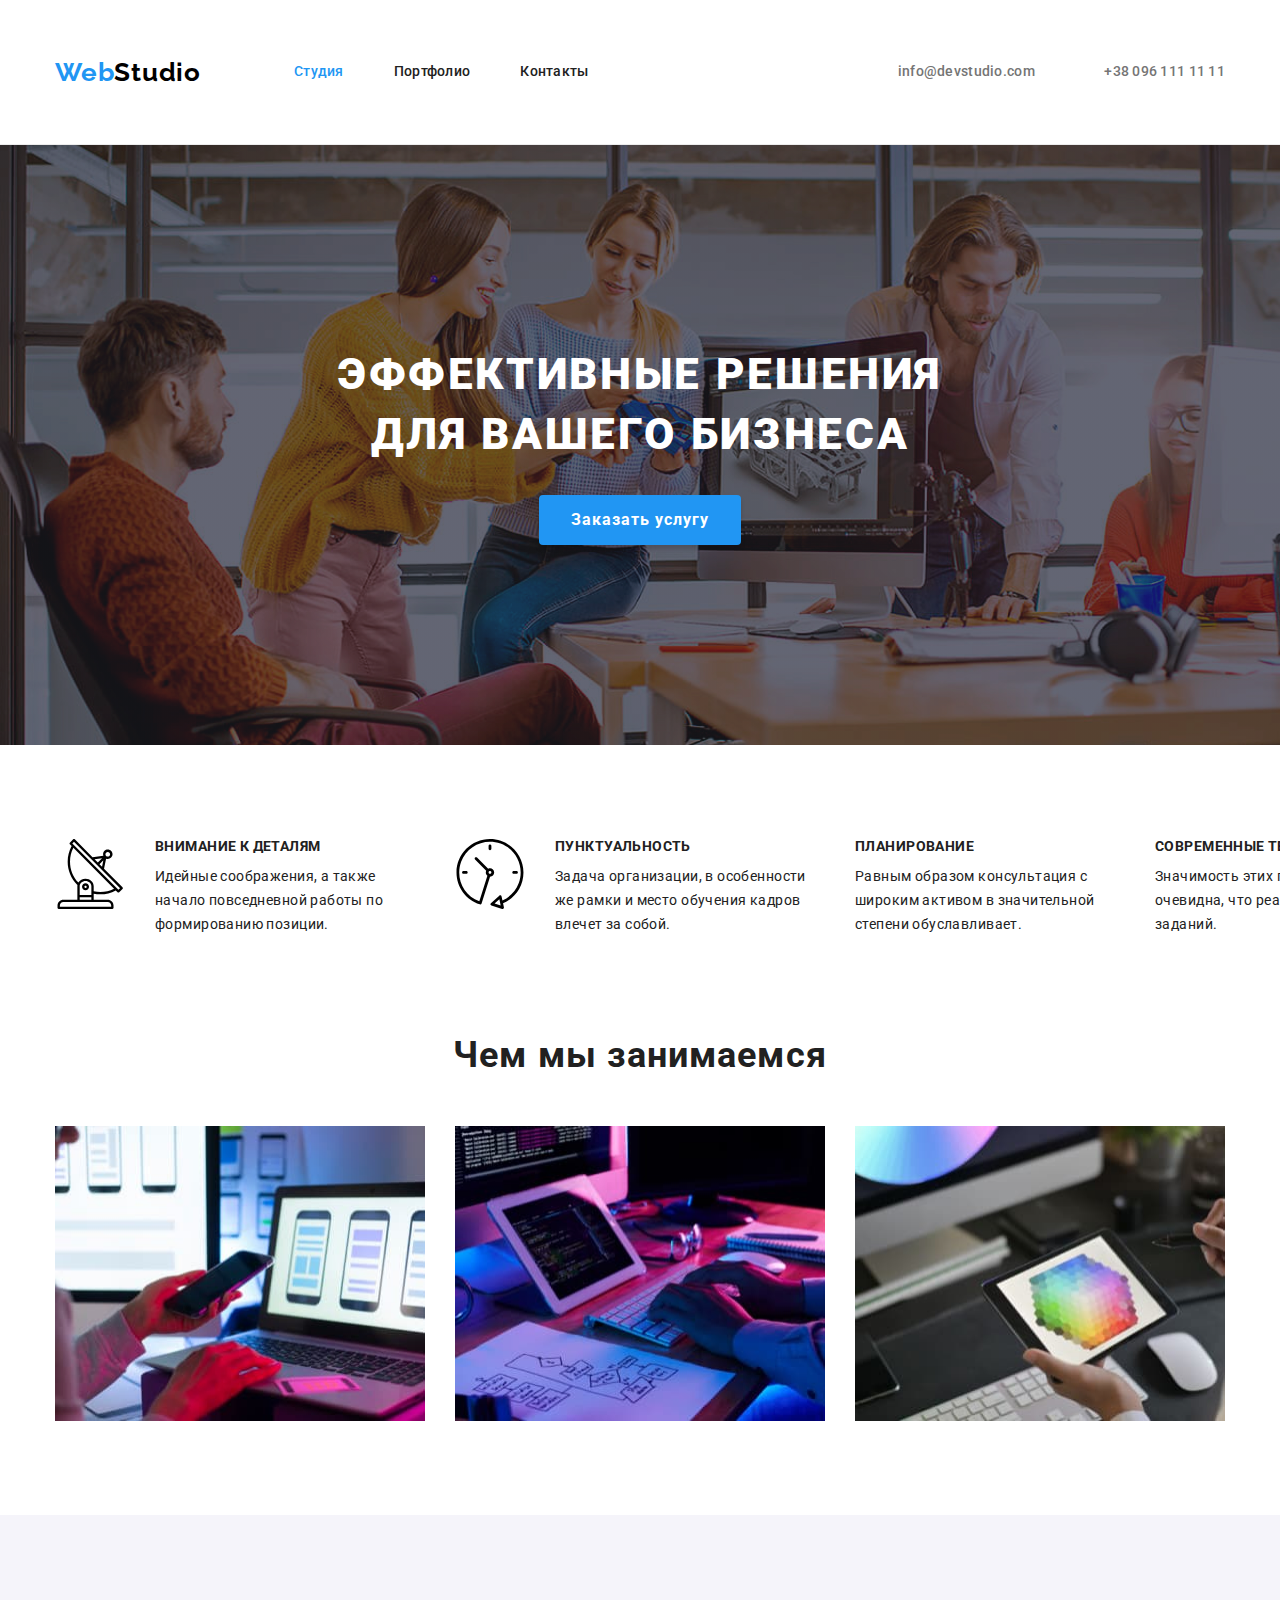
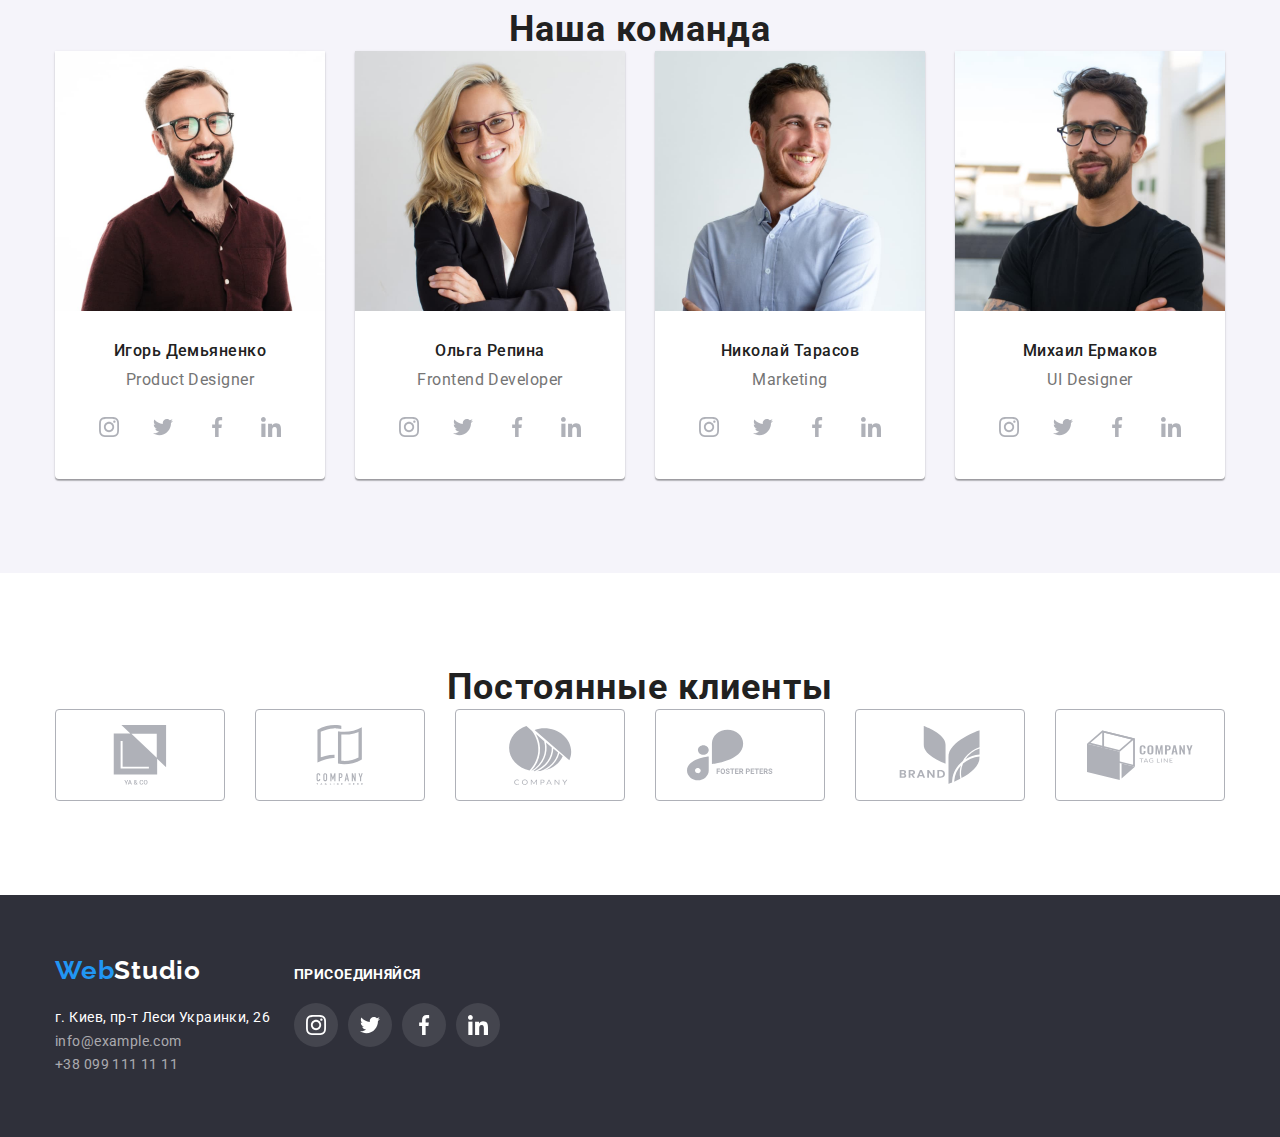
<file: index.html>
<!DOCTYPE html>
<html lang="ru">
<head>
    <meta charset="UTF-8">
    <meta http-equiv="X-UA-Compatible" content="IE=edge">
    <meta name="viewport" content="width=device-width, initial-scale=1.0">
    <title>WebStudio</title>
    <link rel="preconnect" href="https://fonts.googleapis.com">
    <link rel="preconnect" href="https://fonts.gstatic.com" crossorigin>
    <link
        href="https://fonts.googleapis.com/css2?family=Raleway:wght@700&family=Roboto:wght@400;500;700;900&display=swap"
        rel="stylesheet">
    <link rel="stylesheet" href="https://cdn.jsdelivr.net/npm/modern-normalize@1.1.0/modern-normalize.min.css">

    <link rel="stylesheet" href="./css/styles.css">
</head>
<body>
    <!--Header-->
    <header class="page-heder">
        <div class="container  page-header-container">
            <nav class="page-nav">
             <a class="link logo" href="" lang="en">Web<span class="logo-color">Studio</span></a>
                <ul class="menu list">
                <li class="item-menu">
                    <a class="current menu-link link" href="./index.html">Студия</a>
                </li>
                <li class="item-menu">
                    <a class="menu-link link" href="./portfolio.html">Портфолио</a>
                </li>
                <li class="item-menu">
                    <a class="menu-link link" href="">Контакты</a>
                </li>
                </ul>
            </nav>
                <ul class="menu-list list"> 
               <li class="contact-list">
                <a class="contact-header link" href="mailto:info@devstudio.com">info@devstudio.com</a>
                <svg class="envelope-hover" width="16" height="12">
                    <use class="contact-header" href="./images/sprite.svg#icon-envelope-hover"></use>
                </svg>
                </li>
               <li class="contact-list">
                <a class="contact-header link" href="tel:380961111111">+38 096 111 11 11</a>
                </li>
               </ul>
        </div>
    </header>
    <main>
        <!--HERO-->
            <section class="hero">
                <div class="container">
                    <h1 class="article-title">Эффективные решения для вашего бизнеса</h1>
                <button type="submit" class="modal-btn">Заказать услугу</button>
                </div>
            </section>
        <!--MUNU SITE-->
        <section class="reward section">
     <h2 hidden>Наши преимущества</h2>
                        <div class="container">
                            <ul class="operational-benefits list">
                                <li class="description">
                                    <div class="business-icon">
                                        <svg width="70" height="70">
                                            <use href="./images/sprite.svg#icon-Group"></use>
                                        </svg>
                                    </div>
                                </li>
                        <li class="menu-item">
                            <h3 class="heading">Внимание к деталям</h3>
                            <p class="content">Идейные соображения, а также начало повседневной работы по формированию позиции.</p>
                        </li>
                        <li class="description">
                            <div class="business-icon">
                                <svg width="70" height="70">
                                    <use href="./images/sprite.svg#icon-clock"></use>
                                </svg>
                            </div>
                        </li>
                        <li class="menu-item">
                            <h3 class="heading">Пунктуальность</h3>
                            <p class="content">Задача организации, в особенности же рамки и место обучения кадров влечет за
                                собой.</p>
                        </li>
                        <li class="menu-item">
                            <h3 class="heading">Планирование</h3>
                            <p class="content">Равным образом консультация с широким активом в значительной степени
                                обуславливает.</p>
                        </li>
                        <li class="menu-item">
                            <h3 class="heading">Современные технологии</h3>
                            <p class="content">Значимость этих проблем настолько очевидна, что реализация плановых заданий.</p>
                        </li>
                    </ul>
            </div>
        </section>
        <!--What we do-->
            <section class="development section">
                <div class="container">
                <h1 hidden>Чем мы занимаемся</h1>
                <h2 class="short-title">Чем мы занимаемся</h2>
                <ul class="development-content list">
                    <li class="menu-item">
                        <img src="./images/work/col_.jpg" alt="человек набирает текст на пк" width="370" height="295">
                    </li>
                    <li class="menu-item">
                        <img src="./images/work/mob_.jpg" alt="человек  набирает номер на телефоне" width="370" height="295">
                    </li>
                    <li class="menu-item">
                        <img src="./images/work/testo_.jpg" alt="человек выбирает оттенок цвета" width="370" height="295">
                        
                    </li>
                </ul>
            </div>
            </section>
        <!--========== TEAM ==========-->
            <section class="team section">
                <div class="container">
                <h2 class="title-team">Наша команда</h2>
                <ul class="team-item list">
                    <li class="team-list">
                        <img src="./images/team/игорь_демьяненко.jpg" alt="человек улыбается" width="270" height="260">
                        <div class="team-content">
                            <h3 class="job-position">Игорь Демьяненко</h3>
                            <p class="job-title" lang="en">Product Designer</p>
                            <ul class="social-list list">
                                <li class="social-list-team">
                                    <a href="" class="social-list-link">
                                        <svg width="20" height="20"class="social-list-icon">
                                            <use href="./images/sprite.svg#icon-instagram"></use>
                                        </svg>
                                    </a>
                                </li>
                                <li class="social-list-team">
                                    <a href="" class="social-list-link">
                                        <svg width="20" height="20" class="social-list-icon">
                                            <use href="./images/sprite.svg#icon-twitter"></use>
                                        </svg>
                                    </a>
                                </li>
                                <li class="social-list-team">
                                    <a href="" class="social-list-link">
                                        <svg width="20" height="20" class="social-list-icon">
                                            <use href="./images/sprite.svg#icon-facebook"></use>
                                        </svg>
                                    </a>
                                </li>
                                <li class="social-list-team">
                                    <a href="" class="social-list-link">
                                        <svg width="20" height="20" class="social-list-icon">
                                            <use href="./images/sprite.svg#icon-linkedin"></use>
                                        </svg>
                                    </a>
                                </li>
                            </ul>
                        </div> 
                    </li>
                    <li class="team-list">
                        <img src="./images/team/ольга_репина.jpg" alt="человек улыбается" width="270" height="260">
                        <div class="team-content">
                            <h3 class="job-position">Ольга Репина</h3>
                            <p class="job-title" lang="en">Frontend Developer</p>
                            <ul class="social-list list">
                                <li class="social-list-team">
                                    <a href="" class="social-list-link">
                                        <svg width="20" height="20" class="social-list-icon">
                                            <use href="./images/sprite.svg#icon-instagram"></use>
                                        </svg>
                                    </a>
                                </li>
                                <li class="social-list-team">
                                    <a href="" class="social-list-link">
                                        <svg width="20" height="20" class="social-list-icon">
                                            <use href="./images/sprite.svg#icon-twitter"></use>
                                        </svg>
                                    </a>
                                </li>
                                <li class="social-list-team">
                                    <a href="" class="social-list-link">
                                        <svg width="20" height="20" class="social-list-icon">
                                            <use href="./images/sprite.svg#icon-facebook"></use>
                                        </svg>
                                    </a>
                                </li>
                                <li class="social-list-team">
                                    <a href="" class="social-list-link">
                                        <svg width="20" height="20" class="social-list-icon">
                                            <use href="./images/sprite.svg#icon-linkedin"></use>
                                        </svg>
                                    </a>
                                </li>
                            </ul>
                        </div>
                        </li>
                    <li class="team-list">
                        <img src="./images/team/николай_тарасов.jpg" alt="человек улыбается" width="270" height="260">
                        <div class="team-content">
                        <h3 class="job-position">Николай Тарасов</h3>
                        <p class="job-title" lang="en">Marketing</p>
                        <ul class="social-list list">
                            <li class="social-list-team">
                                <a href="" class="social-list-link">
                                    <svg width="20" height="20" class="social-list-icon">
                                        <use href="./images/sprite.svg#icon-instagram"></use>
                                    </svg>
                                </a>
                            </li>
                            <li class="social-list-team">
                                <a href="" class="social-list-link">
                                    <svg width="20" height="20" class="social-list-icon">
                                        <use href="./images/sprite.svg#icon-twitter"></use>
                                    </svg>
                                </a>
                            </li>
                            <li class="social-list-team">
                                <a href="" class="social-list-link">
                                    <svg width="20" height="20" class="social-list-icon">
                                        <use href="./images/sprite.svg#icon-facebook"></use>
                                    </svg>
                                </a>
                            </li>
                            <li class="social-list-team">
                                <a href="" class="social-list-link">
                                    <svg width="20" height="20" class="social-list-icon">
                                        <use href="./images/sprite.svg#icon-linkedin"></use>
                                    </svg>
                                </a>
                            </li>
                        </ul>
                        </div>
                    </li>
                    <li class="team-list">
                        <img src="./images/team/михаил_ермаков.jpg" alt="человек улыбается" width="270" height="260">
                        <div class="team-content">
                        <h3 class="job-position">Михаил Ермаков</h3>
                        <p class="job-title" lang="en">UI Designer</p>
                        <ul class="social-list list">
                            <li class="social-list-team">
                                <a href="" class="social-list-link">
                                    <svg width="20" height="20" class="social-list-icon">
                                        <use href="./images/sprite.svg#icon-instagram"></use>
                                    </svg>
                                </a>
                            </li>
                            <li class="social-list-team">
                                <a href="" class="social-list-link">
                                    <svg width="20" height="20" class="social-list-icon">
                                        <use href="./images/sprite.svg#icon-twitter"></use>
                                    </svg>
                                </a>
                            </li>
                            <li class="social-list-team">
                                <a href="" class="social-list-link">
                                    <svg width="20" height="20" class="social-list-icon">
                                        <use href="./images/sprite.svg#icon-facebook"></use>
                                    </svg>
                                </a>
                            </li>
                            <li class="social-list-team">
                                <a href="" class="social-list-link">
                                    <svg width="20" height="20" class="social-list-icon">
                                        <use href="./images/sprite.svg#icon-linkedin"></use>
                                    </svg>
                                </a>
                            </li>
                        </ul>
                        </div>
                    </li>
                </ul>
                </div>
            </section>
            <!--regular clients-->
            <section class="section clients">
                <div class="container">
                    <h2 class="title-team"> Постоянные клиенты </h2> 
                    <ul class="client-list list">
                        <li class="client-list-item">
                            <a class="clients-list-link" href rel="noopener noreferrer nofollow" target="_blank" aria-label="client-1">
                                <svg width="106" height="60" class="client icon">
                                <use href="./images/sprite.svg#icon-yasco"></use>
                                </svg>
                            </a>
                        </li>
                        <li class="client-list-item">
                            <a class="clients-list-link" href rel="noopener noreferrer nofollow" target="_blank" aria-label="client-2">
                                <svg width="106" height="60" class="client icon">
                                <use href="./images/sprite.svg#icon-taglin"></use>
                                </svg>
                            </a>
                        </li>
                        <li class="client-list-item">
                            <a class="clients-list-link" href rel="noopener noreferrer nofollow" target="_blank" aria-label="client-3">
                                <svg width="106" height="60" class="client icon">
                                <use href="./images/sprite.svg#icon-company"></use>
                                </svg>
                            </a>
                        </li>
                        <li class="client-list-item">
                            <a class="clients-list-link" href rel="noopener noreferrer nofollow" target="_blank" aria-label="client-4">
                                <svg width="106" height="60" class="client icon">
                                <use href="./images/sprite.svg#icon-fospeters"></use>
                                </svg>
                            </a>
                        </li>
                        <li class="client-list-item">
                            <a class="clients-list-link" href rel="noopener noreferrer nofollow" target="_blank" aria-label="client-5">
                                <svg width="106" height="60" class="client icon">
                                <use href ="./images/sprite.svg#icon-brand"></use>
                                </svg>
                            </a>
                        </li>
                        <li class="client-list-item">
                            <a class="clients-list-link" href rel="noopener noreferrer nofollow" target="_blank" aria-label="client-6">
                                <svg width="106" height="60" class="client icon">
                                <use href="./images/sprite.svg#icon-companytag"></use>
                                </svg>
                            </a>
                        </li>
                    </ul>
                </div>
            </section>
    </main>
    <!-- ============== FOOTER ============== -->
        <footer class="page-footer">
            <div class="footer-container container">
                <div class="footer-deteil">
            <a class="link logo logo-footer" href="./index.html" lang="en">Web<span class="logo-color-w">Studio</span></a>
            <address class="address-components">
            <ul class="list">
            <li>
            <a class="link adress-footer" href="https://goo.gl/maps/pCUZM3j9BdXvzVT58" target="_blank"
                referrerpolicy="">г.
                Киев, пр-т Леси Украинки, 26</a>
            </li>
            <li class=""> <a class="contact-footer link" href="mailto:info@example.com">info@example.com</a></li>
            <li class=""> <a class="contact-footer link" href="tel:+380991111111">+38 099 111 11 11</a></li>
            </ul>
            </address>
                </div>
                <div class="footer-deteil">
                    <p class="paragraf">Присоединяйся</p>
                    <ul class="social-list list social-list-footer">
                        <li class="social-list-item">
                            <a class="social-link-footer" href="#">
                                <svg class="link-footer" widht="20px" height="20px">
                                    <use href="./images/sprite.svg#icon-instagram"> </use>
                                </svg>
                            </a>
                        </li>
                        <li class="social-list-item">
                            <a class="social-link-footer" href="#">
                                <svg class="link-footer" widht="20px" height="20px">
                                    <use href="./images/sprite.svg#icon-twitter"> </use>
                                </svg>
                            </a>
                        </li>
                        <li class="social-list-item">
                            <a class="social-link-footer" href="#">
                                <svg class="link-footer" widht="20px" height="20px">
                                    <use href="./images/sprite.svg#icon-facebook"> </use>
                                </svg>
                            </a>
                        </li>
                        <li class="social-list-item">
                            <a class="social-link-footer" href="#">
                                <svg class="link-footer" widht="20px" height="20px">
                                    <use href="./images/sprite.svg#icon-linkedin"> </use>
                                </svg>
                            </a>
                        </li>
                    </ul>

                </div>
            </div>
        </footer>
</html>
</file>
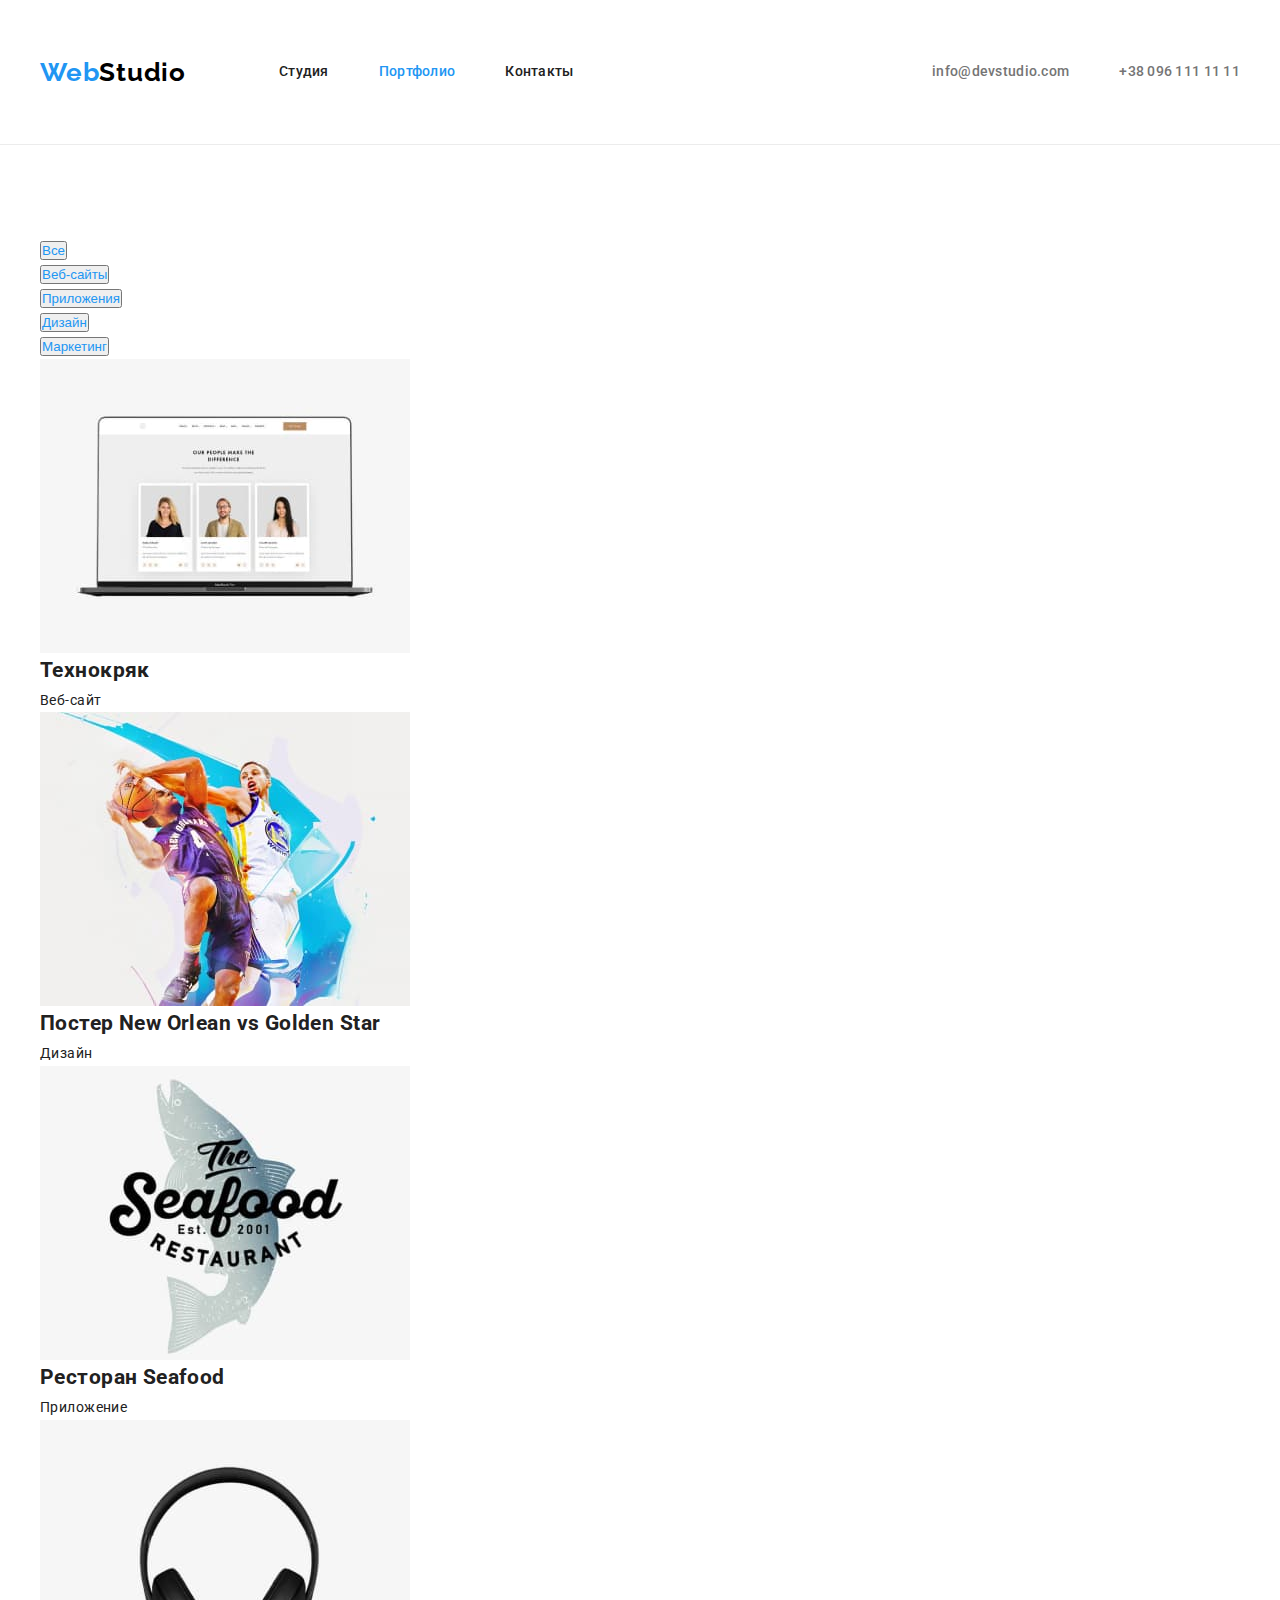
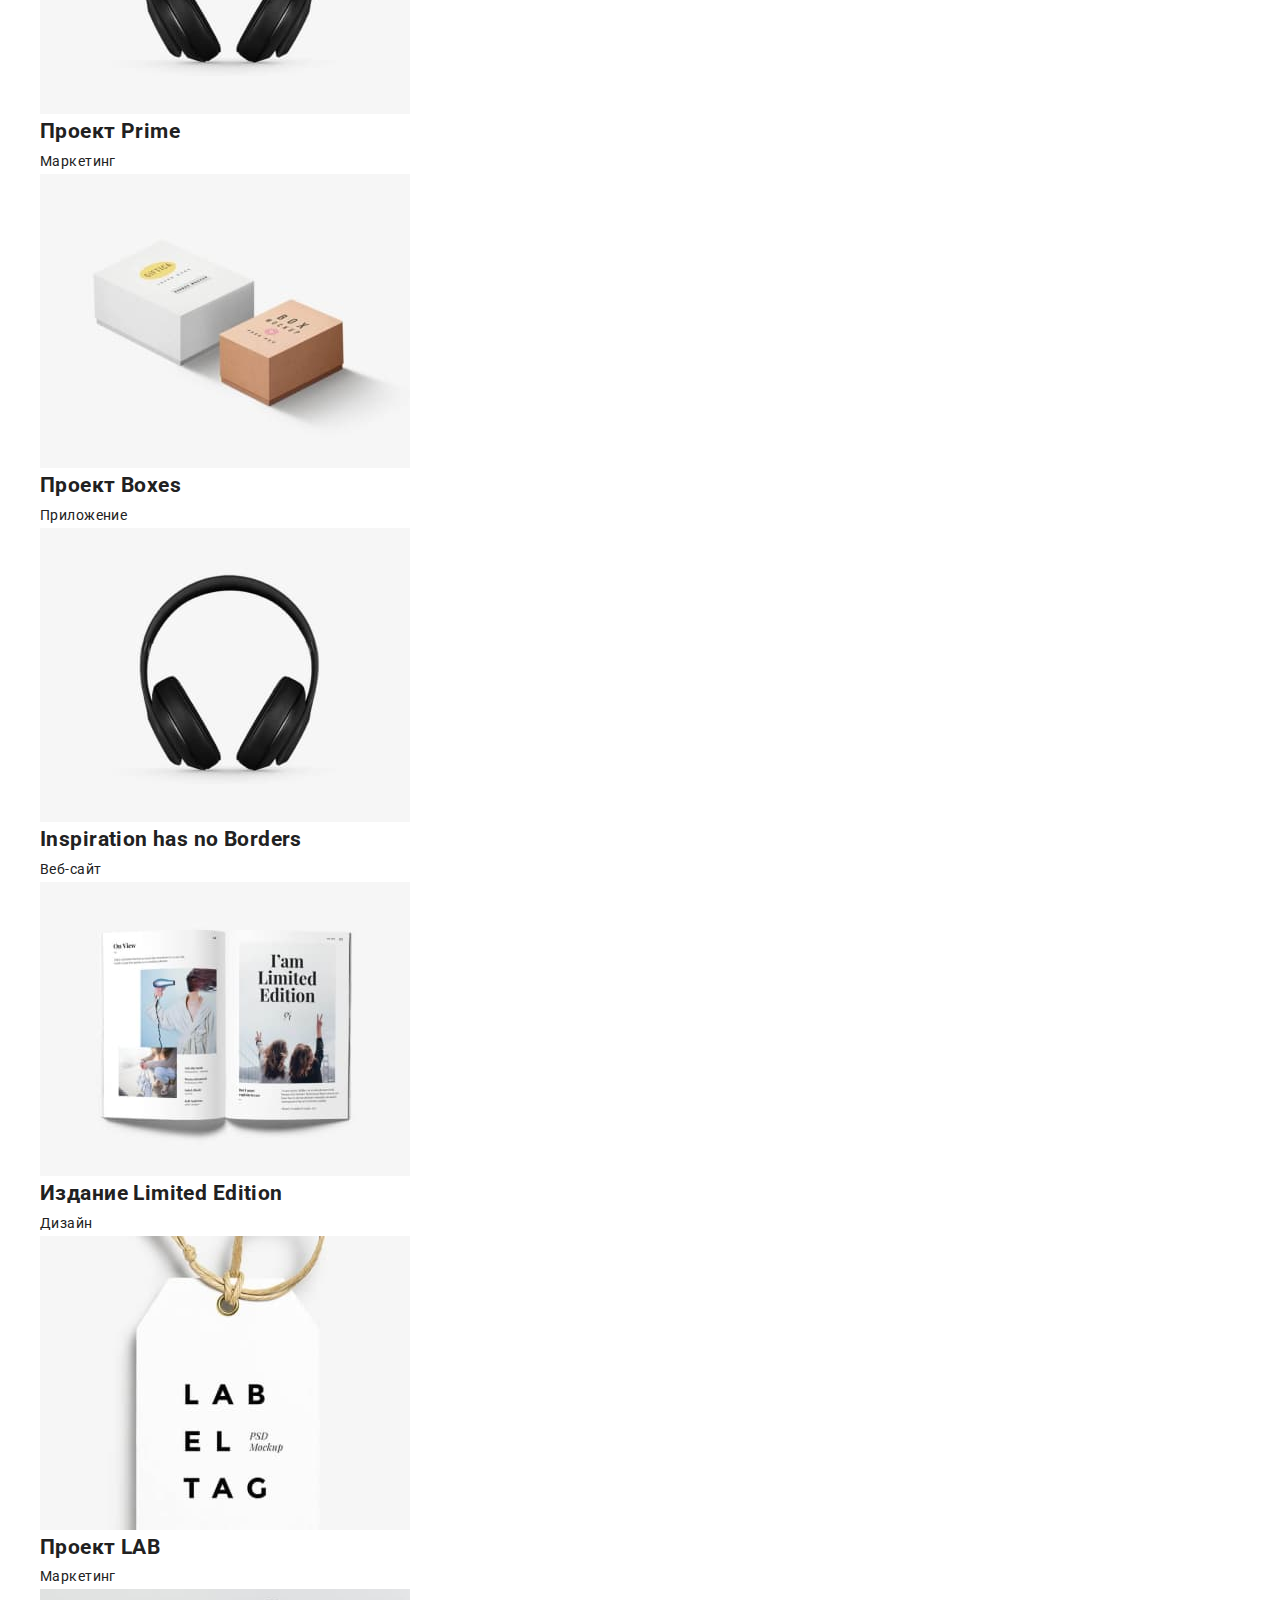
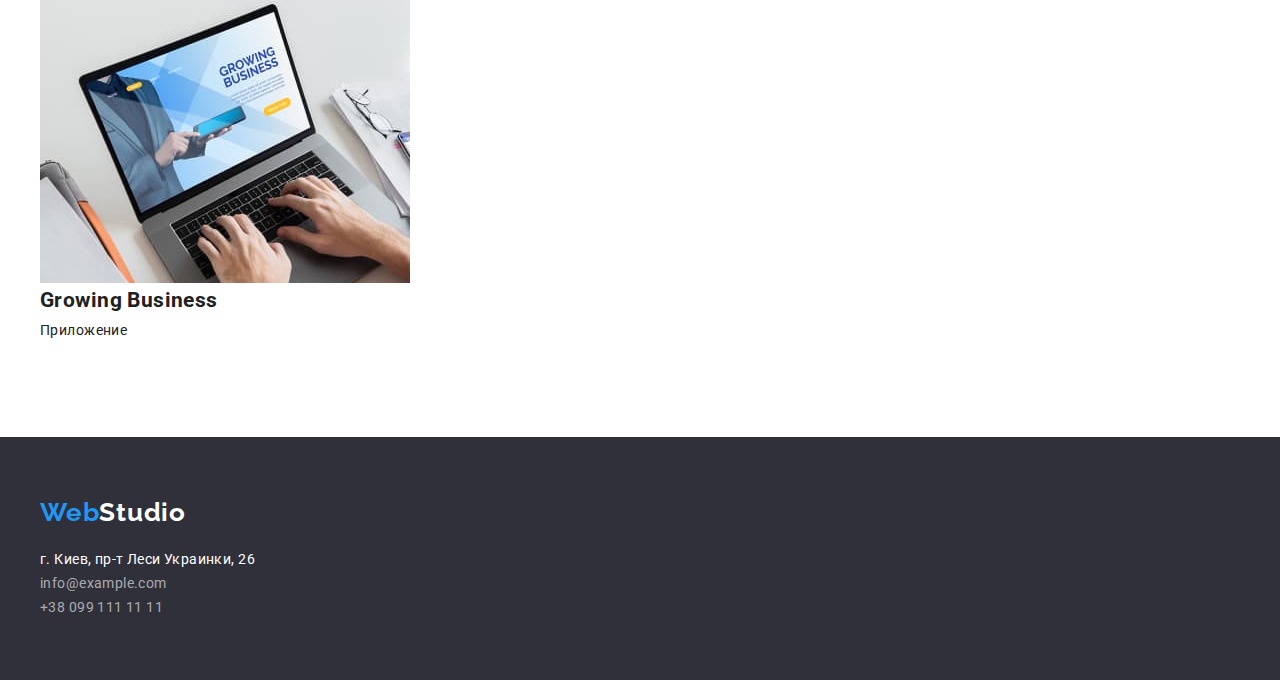
<file: portfolio.html>
<!DOCTYPE html>
<html lang="ru">

<head>
    <meta charset="UTF-8">
    <meta http-equiv="X-UA-Compatible" content="IE=edge">
    <meta name="viewport" content="width=device-width, initial-scale=1.0">
    <title>WebStudio</title>
    <link rel="preconnect" href="https://fonts.googleapis.com">
    <link rel="preconnect" href="https://fonts.gstatic.com" crossorigin>
    <link
        href="https://fonts.googleapis.com/css2?family=Raleway:wght@700&family=Roboto:wght@400;500;700;900&display=swap"
        rel="stylesheet">
    <link rel="stylesheet" href="./css/styles.css">
</head>

<body>
    <!--Header-->
    <header class="page-heder">
        <div class="container page-header-container">
            <nav class="page-nav">
            <a class="link logo" href="" lang="en">Web<span class="logo-color">Studio</span></a>
            <ul class="menu list">
                <li class="item-menu">
                    <a class="menu-link link" href="./index.html">Студия</a>
                </li>
                <li class="item-menu">
                    <a class="menu-link link current" href="./portfolio.html">Портфолио</a>
                </li>
                <li class="item-menu">
                    <a class="menu-link link" href="">Контакты</a>
                </li>
            </ul>
        </nav>
        <ul class="menu-list list">
            <li class="contact-list">
                <a class="contact-header link" href="mailto:info@devstudio.com">info@devstudio.com</a></li>
            <li class="contact-list">
                <a class="contact-header link" href="tel:380961111111">+38 096 111 11 11</a></li>
        </ul>
    </div>
    </header>
    <!-- ========== PORTFOLIO ==========-->
    <main>
        <section class="section">
            <div class="container">
                <h1 hidden>portfolio</h1>
                <ul class="button-content list">
                    <li class="button-item"><button type="button" class="current push-button">Все</button></li>
                    <li class="button-item"><button type="button" class="current push-button">Веб-сайты</button></li>
                    <li class="button-item"><button type="button" class="current push-button">Приложения</button></li>
                    <li class="button-item"><button type="button" class="current push-button">Дизайн</button></li>
                    <li class="button-item"><button type="button" class="current push-button">Маркетинг</button></li>
                </ul>
                <ul class="portfolio-content list">
                    <li class="portfolio-blocks">
                        <img src="./images/our_services/web_site_techno_kryak.jpg" alt="Веб-сайт Технокряк" width="370" height="294">
                        <div class="portfolio-title">
                            <h2 class="portfolio-list">Технокряк</h2>
                            <p class="portfolio-direction">Веб-сайт</p>
                        </div>
                    </li>
                    <li class="portfolio-blocks">
                        <img src="./images/our_services/design_poster_basket.jpg" alt="Постер баскетбол" width="370" height="294">
                        <div class="portfolio-title">
                            <h2 class="portfolio-list">Постер New Orlean vs Golden Star</h2>
                            <p class="portfolio-direction">Дизайн</p>
                        </div>
                    </li>
                    <li class="portfolio-blocks">
                        <img src="./images/our_services/project_restorant_seafood.jpg" alt="Ресторан Сиафуд" width="370" height="294">
                        <div class="portfolio-title">
                            <h2 class="portfolio-list">Ресторан Seafood</h2>
                            <p class="portfolio-direction">Приложение</p>
                        </div>
                    </li>
                    <li class="portfolio-blocks">
                        <img src="./images/our_services/marketing_project_prime.jpg" alt="Проект Прайм" width="370" height="294">
                        <div class="portfolio-title">
                            <h2 class="portfolio-list">Проект Prime</h2>
                            <p class="portfolio-direction">Маркетинг</p>
                        </div>
                    </li>
                    <li class="portfolio-blocks">
                        <img src="./images/our_services/project_boxes.jpg" alt="Проект Боксис" width="370" height="294">
                        <div class="portfolio-title">
                            <h2 class="portfolio-list">Проект Boxes</h2>
                            <p class="portfolio-direction">Приложение</p>
                        </div>
                    </li>
                    <li class="portfolio-blocks">
                        <img src="./images/our_services/marketing_project_prime.jpg" alt="Сайт Вдохновение" width="370" height="294">
                        <div class="portfolio-title">
                            <h2 class="portfolio-list">Inspiration has no Borders</h2>
                            <p class="portfolio-direction">Веб-сайт</p>
                        </div>
                    </li>
                    <li class="portfolio-blocks">
                        <img src="./images/our_services/design_edition_limited.jpg" alt="Книга Лимитед Едишин" width="370" height="294">
                        <div class="portfolio-title">
                            <h2 class="portfolio-list">Издание Limited Edition</h2>
                            <p class="portfolio-direction">Дизайн</p>
                        </div>
                    </li>
                    <li class="portfolio-blocks">
                        <img src="./images/our_services/marketing_project_lab.jpg" alt="Проект Лаб" width="370" height="294">
                        <div class="portfolio-title">
                            <h2 class="portfolio-list">Проект LAB</h2>
                            <p class="portfolio-direction">Маркетинг</p>
                        </div>
                    </li>
                    <li class="portfolio-blocks">
                        <img src="./images/our_services/project_growing_business.jpg" alt="Приложение для бизнес" width="370"
                            height="294">
                        <div class="portfolio-title">
                            <h2 class="portfolio-list">Growing Business</h2>
                            <p class="portfolio-direction">Приложение</p>
                        </div>
                    </li>
                </ul>
            </div>
        </section>
    </main>
    <footer class="page-footer">
        <div class="container">
            <a class="link logo logo-footer" href="./index.html" lang="en">Web<span class="logo-color-w">Studio</span></a>
        <address class="address-components">
            <ul class="list">
                <li>
                    <a class="link adress-footer" href="https://goo.gl/maps/pCUZM3j9BdXvzVT58" target="_blank" referrerpolicy="">г.
                    Киев, пр-т Леси Украинки, 26</a>
                </li>
                <li>
                    <a class="contact-footer link" href="mailto:info@example.com">info@example.com</a></li>
                <li> 
                    <a class="contact-footer link" href="tel:+380991111111">+38 099 111 11 11</a></li>
            </ul>
        </address>
    </div>
    </footer>
</body>

</html>
</file>
<file: css/styles.css>
:root { 
    --fon-color:#2196F3;
   --tekst-color:#212121;
  --coment-color:#757575;
   --hero-color: #2F303A;
  --title-color: #FFFFFF;
   --back-color: #f5f4fa;
   --icon-color: #AFB1B8;
}

 h1,
 h2,
 h3,
 h4,
 p {
    margin-top: 0;
    margin-bottom: 0;
 }
 
 ul,
 ol {
    margin-top: 0;
    margin-bottom: 0;
    padding-left: 0;
 }
 *,
 *::after,
 *::backdrop {
    margin: 0;
    padding: 0;
 }
img {
    display: block;
}
button {
    cursor: pointer;
}

.list {
    list-style: none;
}
.link {
    text-decoration: none;
}
body {
    font-family: "Roboto", sans-serif;
    font-size: 14px;
    color: #212121;
    line-height: 1.71;
    letter-spacing: 0.03em;
    
}
.container {
    width: 1200px;
    margin-left: auto;
    margin-right: auto;
    padding-left: 15px;
    padding-right: 15px;
}
.section {
    padding-top: 94px;
    padding-bottom: 94px;
}

.logo {
    font-family: 'Raleway', sans-serif;
    font-weight: 700;
    font-size: 26px;
    line-height: 1.19;
    letter-spacing: 0.03em;
    color: var(--fon-color);
    margin-right: 93px;
}
   /*=========Header=====*/
.page-header-container {
    display: flex;
    align-items: center;
   }

.item-menu:not(:last-child) {
    margin-right: 50px;
}

.contact-list:not(:last-child) {
    margin-right: 50px;
    
}

.page-nav {
    display: flex;
    align-items: center;
}
.menu {
display: flex;
align-items: center;
}

.menu-list {
    display: flex;
    align-items: center;
    margin-left: auto;

}

.page-heder {
    background-color: var(--title-color);
    border-bottom: 1px solid #ececec;
    padding-top: 32px;
    padding-bottom: 32px;
}
.logo-color {
    color: #000000
}
.menu-link {
    display: block;
    font-weight: 500;
    line-height: 1.14;
    letter-spacing: 0.02em;
    color: var(--tekst-color);
    padding-top: 32px;
    padding-bottom: 32px;
    display: flex;
}
.menu-link:hover,
.menu-link:focus {
    color: var(--fon-color);
}

.contact-header {
    font-weight: 500;
    line-height: 1.14;
    letter-spacing: 0.02em;
    color: var(--coment-color);
    padding-top: 32px;
    padding-bottom: 32px;
}

.contact-header:hover,
.contact-header:focus {
    color: var(--fon-color);
}

.current {
    color: var(--fon-color);
}

/*=========================HERO====================*/
.hero {
    padding-top: 200px;
    padding-bottom: 200px;
    background-size: cover;
    background-image: linear-gradient(rgba(47, 48, 58, 0.4), rgba(47, 48, 58, 0.4)), url("../images/hero/bg.png");
    background-color:#C4C4C4;
}
.article-title {
    font-weight: 900;
    font-size: 44px;
    line-height: 1.36;
    text-align: center;
    letter-spacing: 0.06em;
    text-transform: uppercase;
    color:var(--title-color);
    width: 696px;
    height: 120px;
    margin-left: auto;
    margin-right: auto;
    margin-bottom: 30px;
}
.modal-btn {
    display: flex;
    font-family: inherit;
    font-weight: 700;
    font-size: 16px;
    line-height: 1.88;
    letter-spacing: 0.06em;
    color:var(--title-color);
    background: var(--fon-color);
    box-shadow: 0px 4px 4px rgba(0, 0, 0, 0.15);
    border-radius: 4px;
    border: 0;
    padding: 10px 32px;
    margin-left: auto;
    margin-right: auto;
}
.modal-btn:hover,
.modal-btn:focus {
background: #188ce8;
}

/*========Menu SITE=======*/

.operational-benefits {
    display: flex;
    gap: 30px;
}
.heading {
    font-size: inherit;
    font-weight: 700;
    line-height: 1.14;
    letter-spacing: 0.03em;
    text-transform: uppercase;
    color: var(--tekst-color);
    margin-bottom: 10px;
}
.content {
    font-weight: 400;
    line-height: 1.71;
    letter-spacing: 0.03em;
    color: var(--tekst-color);
    width: 270px;
    height: 75px;
}
/*========What we do======*/
.development {
    padding-top: 0;
}
.short-title {
    font-weight: 700;
    font-size: 36px;
    line-height: 1.17;
    letter-spacing: 0.03em;
    color: var(--tekst-color);
    text-align: center;
    margin-bottom: 50px;
}
.development-content {
    display: flex;
    flex-wrap: wrap;
    gap: 30px;
}
/* ========== TEAM ==========*/
.social-list-link {
display: flex;
justify-content: center;
align-items: center;
width: 44px;
height: 44px;
border-radius: 50%;
background-color:#FFFFFF;

}
.social-list-link:hover,
.social-list-link:focus {
background-color: #2196F3;

}
.social-list-link:hover .social-list-icon,
.social-list-link:focus .social-list-icon {
    fill: #FFFFFF;

}
.social-list-icon{
    fill: #afb1b8;
}
.social-list {
    display: flex;
    justify-content: center;
    margin-top: 16px;
    gap: 10px;
}
.social-list-team {
    display: flex;
    justify-content: center;
    align-items: center;
    width: 44px;
    height: 44px;
    border-radius: 50%;
}

.team-content {
    padding-top: 30px;
    padding-bottom: 30px;
}

.team-item {
    display: flex;
    flex-wrap: wrap;
    gap: 30px;
}

.team {
    background: var(--back-color);
}

.job-position {
    font-weight: 500;
    font-size: 16px;
    line-height: 1.19;
    text-align: center;
    letter-spacing: 0.03em;
    color: var(--tekst-color);
    margin-bottom: 10px;
}

.title-team {
    font-weight: 700;
    font-size: 36px;
    line-height: 1.16;
    text-align: center;
    letter-spacing: 0.03em;
    color: var(--tekst-color);
}

.job-position {
    font-weight: 500;
    font-size: 16px;
    line-height: 1.19;
    text-align: center;
    letter-spacing: 0.03em;
    color: var(--tekst-color);
}
.job-title {
    font-weight: 400;
    font-size: 16px;
    line-height: 1.19;
    text-align: center;
    letter-spacing: 0.03em;
    color: var(--coment-color);
}
.team-list{
    background: var(--title-color);
    box-shadow: 0px 1px 3px rgba(0, 0, 0, 0.12), 0px 1px 1px 
    rgba(0, 0, 0, 0.14),
    0px 2px 1px rgba(0, 0, 0, 0.2);
    border-radius: 0px 0px 4px 4px;
}

/*========regular clients=========*/
.client-list{
    display: flex;
    justify-content: center;
    gap: 30px;
} 

.clients-list-link{
    display: flex;
    justify-content: center;
    align-items: center;
    width: 170px;
    height: 92px;
    fill:#afb1b8;
    border: 1px solid var(--icon-color);
    border-radius: 4px;
    color: var(--icon-color);
}

.client-list-item :hover,
.client-list-item :focus {
    border-color: #2196F3;
}

.clients-list-link :hover,
.clients-list-link :focus {
    fill: #2196F3;
}




/*========Footer==========*/
.logo-footer {
    display: block;
    margin-bottom: 20px;
}
.address-components {
    display: block;
}

.page-footer {
    background: var(--hero-color);
    padding-top: 60px;
    padding-bottom: 60px;
}
.logo-color-w {
    color: var(--title-color);
}
.adress-footer {
    font-style: normal;
    font-weight: 400;
    line-height: 1.71;
    letter-spacing: 0.03em;
    color:var(--title-color);

}
.contact-footer {
    font-style: normal;
    font-weight: 400;
    line-height: 1.71;
    letter-spacing: 0.03em;
    color: rgba(255, 255, 255, 0.6);

}
.footer-container .container {
    margin-bottom: 8px;
    display: block;
}

.footer-container {
    display: flex;
    align-items: baseline;
}

.social-list-item {
    height: 44px;
    width: 44px;

}

.social-link-footer {
    display: flex;
    justify-content: center;
    align-items: center;
    width: 44px;
    height: 44px;
    border-radius: 50%;
    background-color: rgba(255, 255, 255, 0.1);
    color: var(--title-color);
}

.link-footer {
    fill: #FFFFFF;
}

.footer-detail-item:not(last-child) {
    margin-right: 70px;
}

.paragraf {
    font-weight: 700;
    font-size: 14px;
    line-height: 1.14;
    text-transform: uppercase;
    color: var(--title-color);
}

.social-list-footer {
    margin-top: 20px;

}

.social-list-item {
    height: 44px;
    width: 44px;

}

.social-link-footer {
    display: flex;
    justify-content: center;
    align-items: center;
    width: 44px;
    height: 44px;
    border-radius: 50%;
    background-color: rgba(255, 255, 255, 0.1);
    color: var(--title-color);
}

.social-link-footer:hover,
.social-link-footer:focus {
    background-color: #2196F3;
}

.link-footer {
    fill: #FFFFFF;

    
/* ========== PORTFOLIO ==========*/
.portfolio-title {
    background: #FFFFFF;
    border-bottom: 1px solid #EEEEEE;
    border-left: 1px solid #EEEEEE;
    border-right: 1px solid #EEEEEE;
    padding: 20px 24px;

}
.button-content {
    display: flex;
    justify-content: center;
    margin-bottom: 50px;
}

.button-item:not(:last-child) {
    margin-right: 8px;
}
.portfolio-content {
    display: flex;
    flex-wrap: wrap;
    gap: 30px;
}

.portfolio-blocks {
    background: var(--title-color);
    border: 1px solid #EEEEEE;
}

.push-button {
    display: flex;
    font-family: "Roboto", sans-serif;
    font-weight: 500;
    font-size: 16px;
    line-height: 1.63;
    text-align: center;
    letter-spacing: 0.03em;
    color:var(--tekst-color);
    background:var(--back-color);
    border-radius: 4px;
    border: 0;
    cursor: pointer;
    padding: 6px 22px;
}
button .current {
    color:var(--title-color);
    background:var(--fon-color);
}
.push-button:hover,
.push-button:focus {
    color:var(--title-color);
    background:var(--fon-color);
}
.portfolio-list {
    font-weight: 700;
    font-size: 18px;
    line-height: 2;
    letter-spacing: 0.06em;
    color: var(--tekst-color);
    margin-bottom: 4px;
}
.portfolio-direction {
    font-weight: 400;
    font-size: 16px;
    line-height:1.88;
    letter-spacing: 0.03em;
    color:var(--coment-color);
}
</file>
